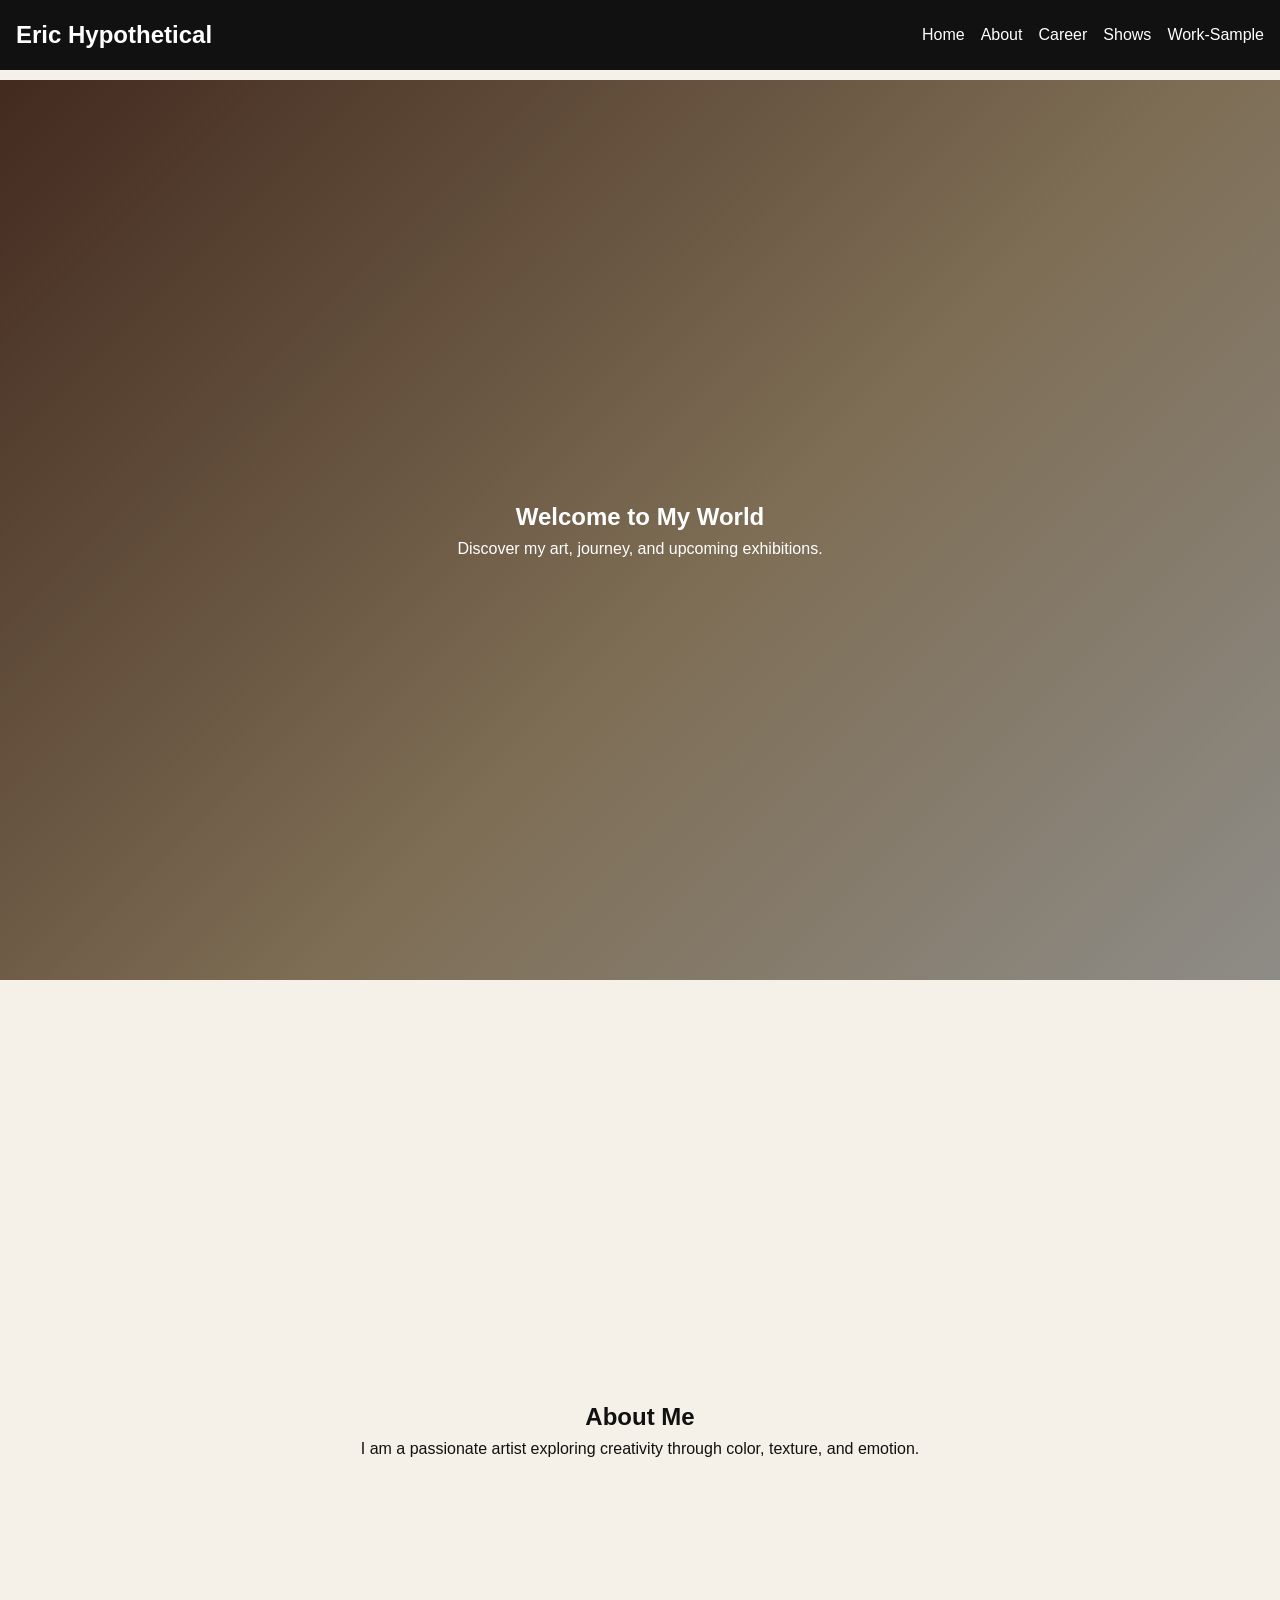
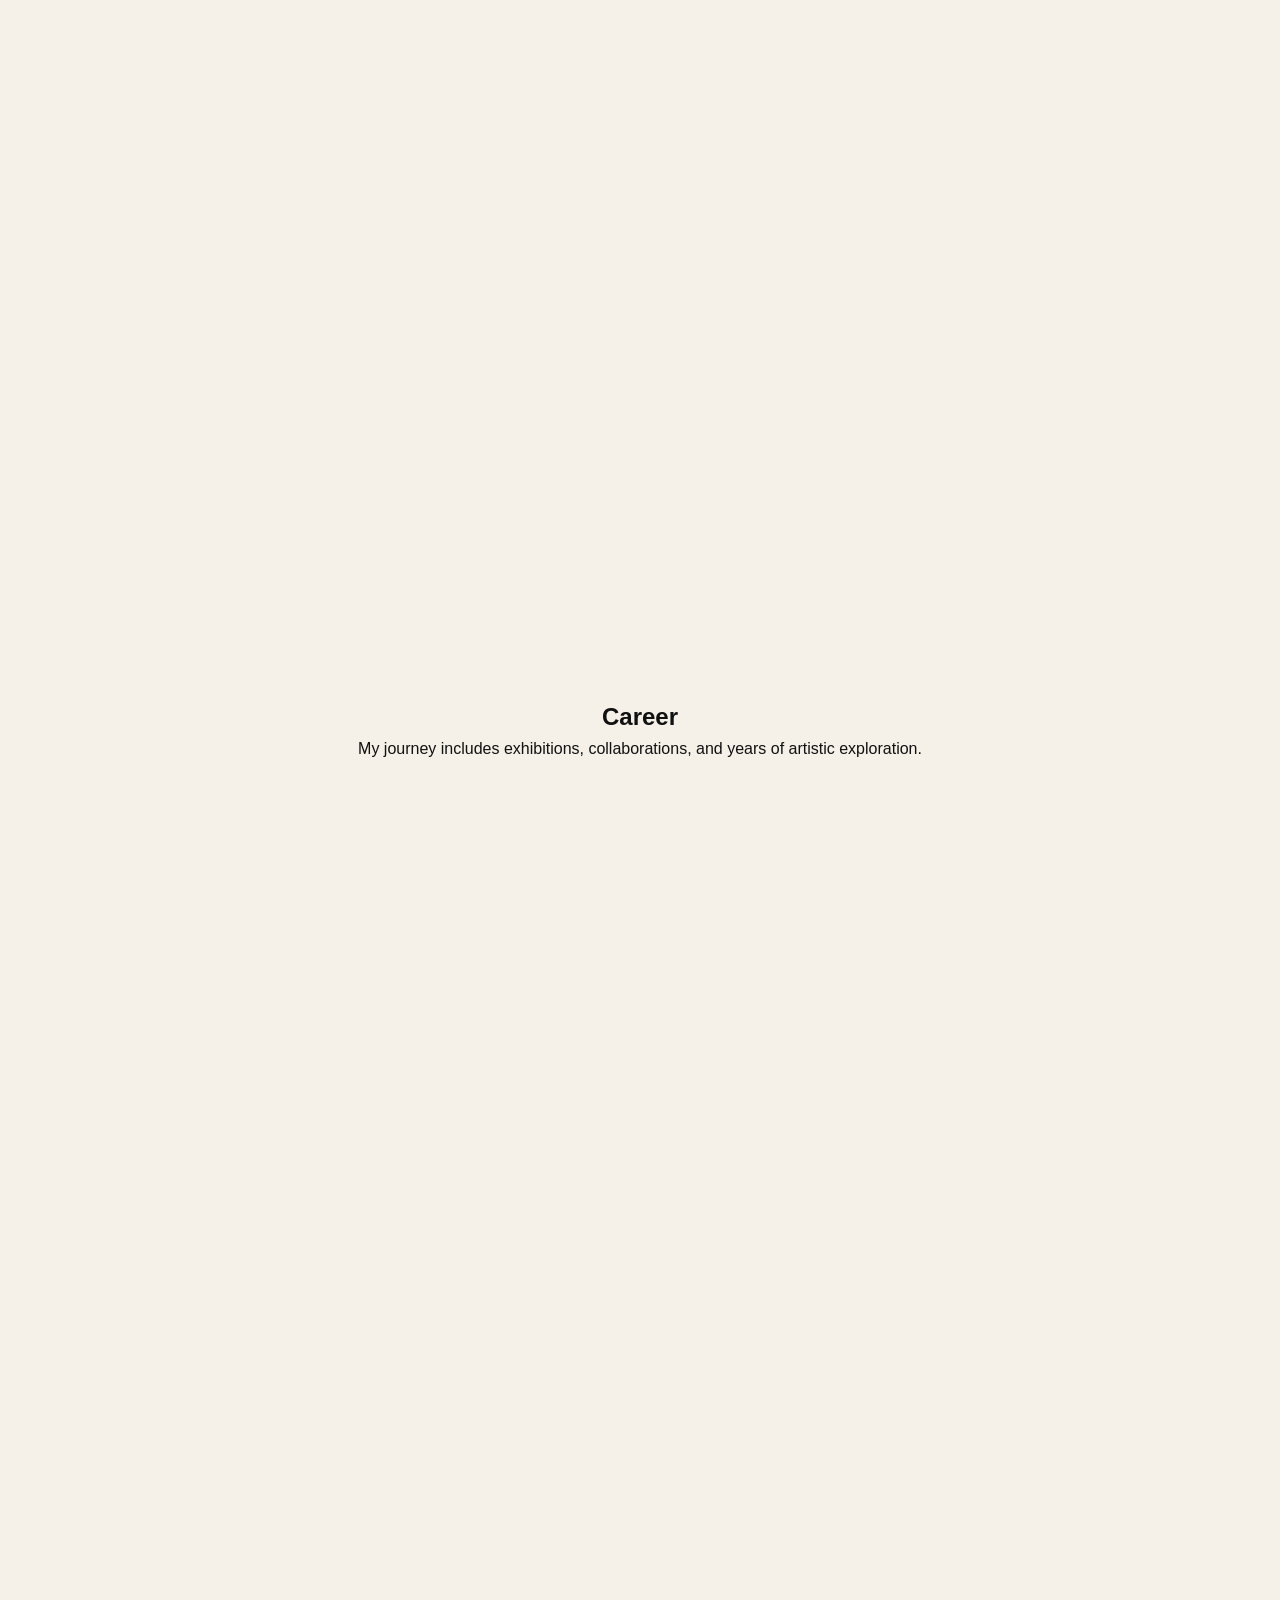
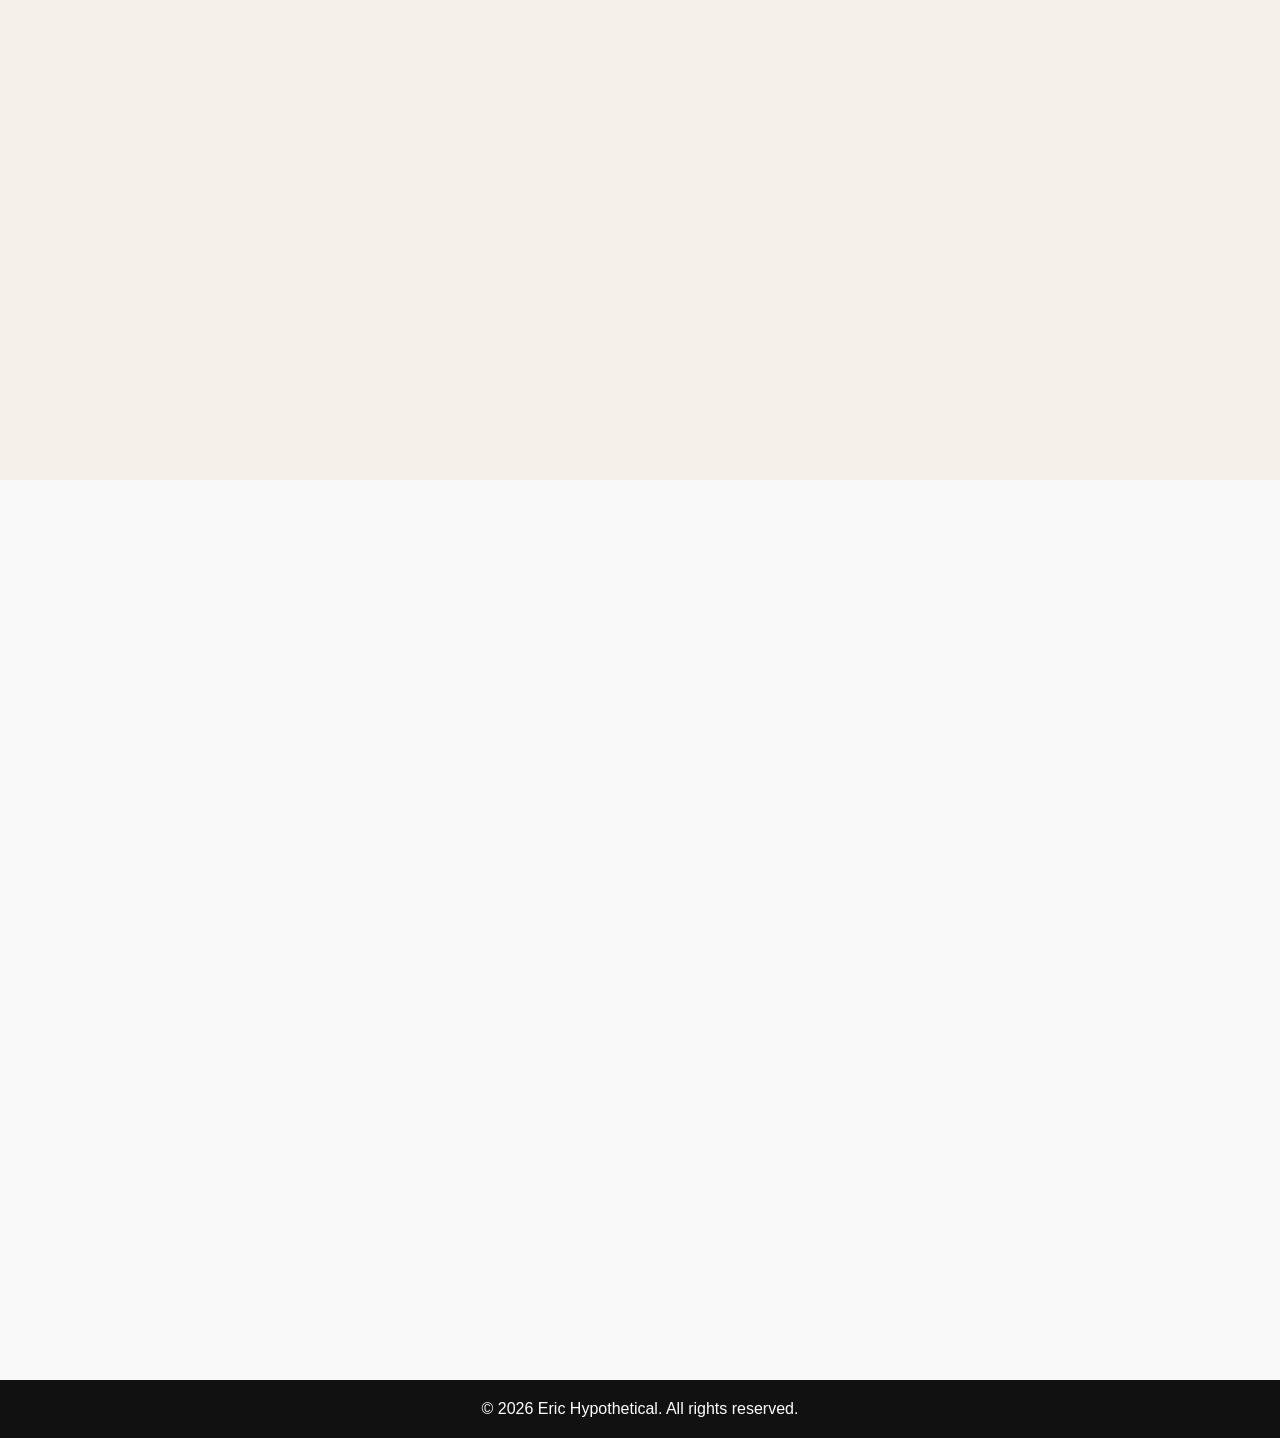
<file: index.html>
<!DOCTYPE html>
<html lang="en">
<head>
    <meta charset="UTF-8">
    <meta name="viewport" content="width=device-width, initial-scale=1.0">
    <title>Artist Portfolio | Eric Hypothetical</title>

    <!-- SEO -->
    <meta name="description" content="Official portfolio of [Artist Name]. Explore artwork, career highlights, and upcoming shows.">
    <meta name="theme-color" content="#111111">

    <!-- CSS -->
    <link rel="stylesheet" href="stylesArt.css">

    <!-- Schema.org -->
    <script type="application/ld+json">
    {
        "@context": "https://schema.org",
        "@type": "Person",
        "name": "Eric Hypothetical",
        "jobTitle": "Artist",
        "url": "https://EricHypothetical.com"
    }
    </script>
</head>
<body>
    <!-- SKIP LINK for keyboard users -->
    <a href="#main-content" class="skip-link">Skip to main content</a>

    <!-- HEADER -->
    <header>
        <nav aria-label="Main navigation">
            <h1 class="logo">Eric Hypothetical</h1>
            <ul class="nav-links">
                <li><a href="#hero" aria-label="Navigate to Home section">Home</a></li>
                <li><a href="#about" aria-label="Navigate to About section">About</a></li>
                <li><a href="#career" aria-label="Navigate to Career section">Career</a></li>
                <li><a href="#shows" aria-label="Navigate to Shows section">Shows</a></li>
                <li><a href="#work-sample" aria-label="Navigate to Work Sample section">Work-Sample</a></li>
            </ul>
        </nav>
    </header>

    <!-- MAIN CONTENT -->
    <main id="main-content">

        <!-- HERO -->
        <section id="hero" class="section hero" aria-label="Hero welcome section">
            <div class="content">
                <div class="text">
                    <h2>Welcome to My World</h2>
                    <p>Discover my art, journey, and upcoming exhibitions.</p>
                </div>
            </div>
        </section>

        <!-- ABOUT -->
        <section id="about" class="section" aria-label="About the artist">
            <div class="content">
                <h2>About Me</h2>
                <p>
                    I am a passionate artist exploring creativity through color, texture, and emotion.
                </p>
            </div>
        </section>

        <!-- CAREER -->
        <section id="career" class="section" aria-label="Career history">
            <div class="content">
                <h2>Career</h2>
                <p>
                    My journey includes exhibitions, collaborations, and years of artistic exploration.
                </p>
            </div>
        </section>

        <!-- SHOWS -->
        <section id="shows" class="section" aria-label="Upcoming shows">
            <div class="content">
                <h2>Upcoming Shows</h2>
                <ul>
                    <li>June 2026 – Art Expo, Los Angeles</li>
                    <li>August 2026 – Gallery Showcase, New York</li>
                </ul>
            </div>
        </section>

        <section id="work-sample" class="section work-sample-section" aria-label="Work sample showcasing latest artwork">
            <div class="content">
                <h2>Work Sample</h2>
                <p>Here's a highlight of my latest artwork:</p>
                <picture>
                    <source srcset="work-sample.avif" type="image/avif">
                    <img src="work-sample.avif" alt="Abstract colorful artwork sample by Eric Hypothetical" class="work-sample" loading="lazy" decoding="async" fetchpriority="low">
                </picture>
            </div>
        </section>

    </main>

    <!-- FOOTER -->
    <footer>
        <p>&copy; 2026 Eric Hypothetical. All rights reserved.</p>
    </footer>

</body>
</html>
</file>
<file: stylesArt.css>
/* RESET */
* {
    margin: 0;
    padding: 0;
    box-sizing: border-box;
}

/* GLOBAL */
body {
    font-family: Arial, sans-serif;
    line-height: 1.6;
    color: #111;
    background: #f5f1e8;
    padding-top: 80px; /* prevent fixed navbar from overlapping content */
}

/* NAVBAR */
header {
    position: fixed;
    width: 100%;
    top: 0;
    background: #111;
    color: white;
}

nav {
    display: flex;
    justify-content: space-between;
    align-items: center;
    padding: 1rem;
}

.logo {
    font-size: 1.5rem;
}

.nav-links {
    list-style: none;
    display: flex;
    gap: 1rem;
}

.nav-links a {
    color: white;
    text-decoration: none;
}

.nav-links a:hover {
    text-decoration: underline;
}

/* Focus styles for keyboard navigation */
.nav-links a:focus,
a:focus,
button:focus,
img:focus {
    outline: 2px solid #fff;
    outline-offset: 4px;
    border-radius: 2px;
}

/* Skip to main content link (visually hidden but available for screen readers) */
.skip-link {
    position: absolute;
    top: -40px;
    left: 0;
    background: #111;
    color: white;
    padding: 0.5rem 1rem;
    z-index: 100;
    transition: top 0.2s;
}
.skip-link:focus {
    top: 0;
    outline: 2px solid #fff;
    outline-offset: 2px;
}

/* SECTIONS */
.section {
    min-height: 100vh;
    display: flex;
    justify-content: center;
    align-items: center;
    padding: 2rem;
    text-align: center;
}

.section:not(.hero) {
    content-visibility: auto;
    contain-intrinsic-size: 1000px;
}

/* HERO */
.hero {
    background:
        linear-gradient(rgba(17, 17, 17, 0.45), rgba(17, 17, 17, 0.45)),
        linear-gradient(135deg, #6b3f2a, #d7b98c 55%, #f5f1e8);
    color: white;
}

.hero .content {
    color: white;
}

/* WORK SAMPLE SECTION */
.work-sample-section {
  background: #f9f9f9;  /* light background for contrast */
  color: #111;
  text-align: center;
  padding: 4rem 2rem;
}

.work-sample-section .content {
  max-width: 800px;
  margin: 0 auto;
}

.work-sample-section .work-sample {
  max-width: 600px;  /* image won’t exceed this width */
  width: 100%;       /* scales down on smaller screens */
  height: auto;      /* keeps aspect ratio */
    display: block;
  margin-top: 2rem;  /* spacing below text */
  object-fit: cover; /* crops slightly if needed without distortion */
    aspect-ratio: 4 / 3;
  border-radius: 8px; /* optional: rounded corners for style */
}

/* CONTENT BOX */
.content {
  max-width: 800px;
  margin: 0 auto;  /* centers container */
}

/* FOOTER */
footer {
    text-align: center;
    padding: 1rem;
    background: #111;
    color: white;
}

/* ── MOBILE RESPONSIVENESS ── */
@media (max-width: 768px) {
    nav {
        flex-direction: column;
        gap: 0.5rem;
        padding: 0.75rem;
    }

    .nav-links {
        flex-wrap: wrap;
        justify-content: center;
        gap: 0.5rem;
    }

    .nav-links a {
        font-size: 0.9rem;
        padding: 0.25rem 0.5rem;
    }

    .section {
        min-height: auto;
        padding: 6rem 1rem 3rem;
    }

    .hero {
        min-height: 60vh;
    }

    .work-sample-section .work-sample {
        max-width: 100%;
    }
}

@media (max-width: 480px) {
    .logo {
        font-size: 1.2rem;
    }

    .nav-links a {
        font-size: 0.8rem;
    }

    .section h2 {
        font-size: 1.4rem;
    }

    .section p {
        font-size: 0.95rem;
    }
}
</file>
